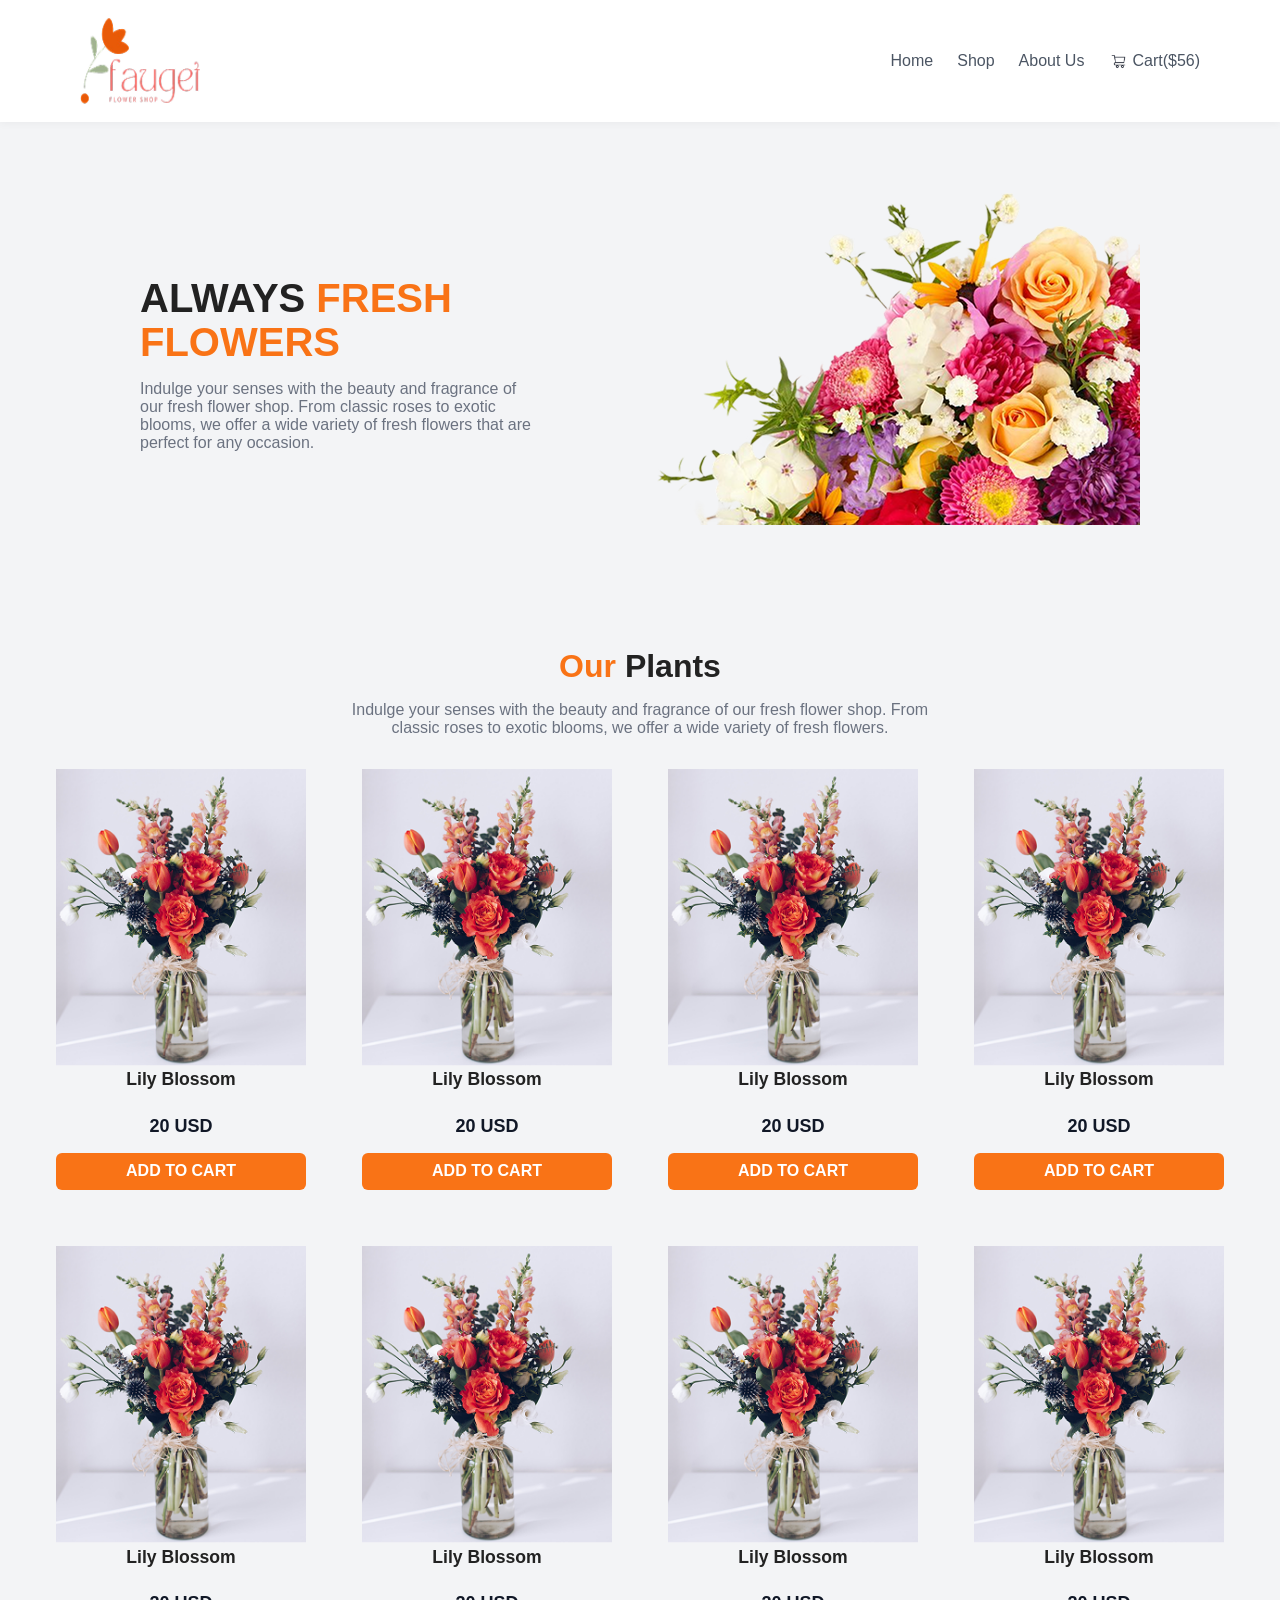
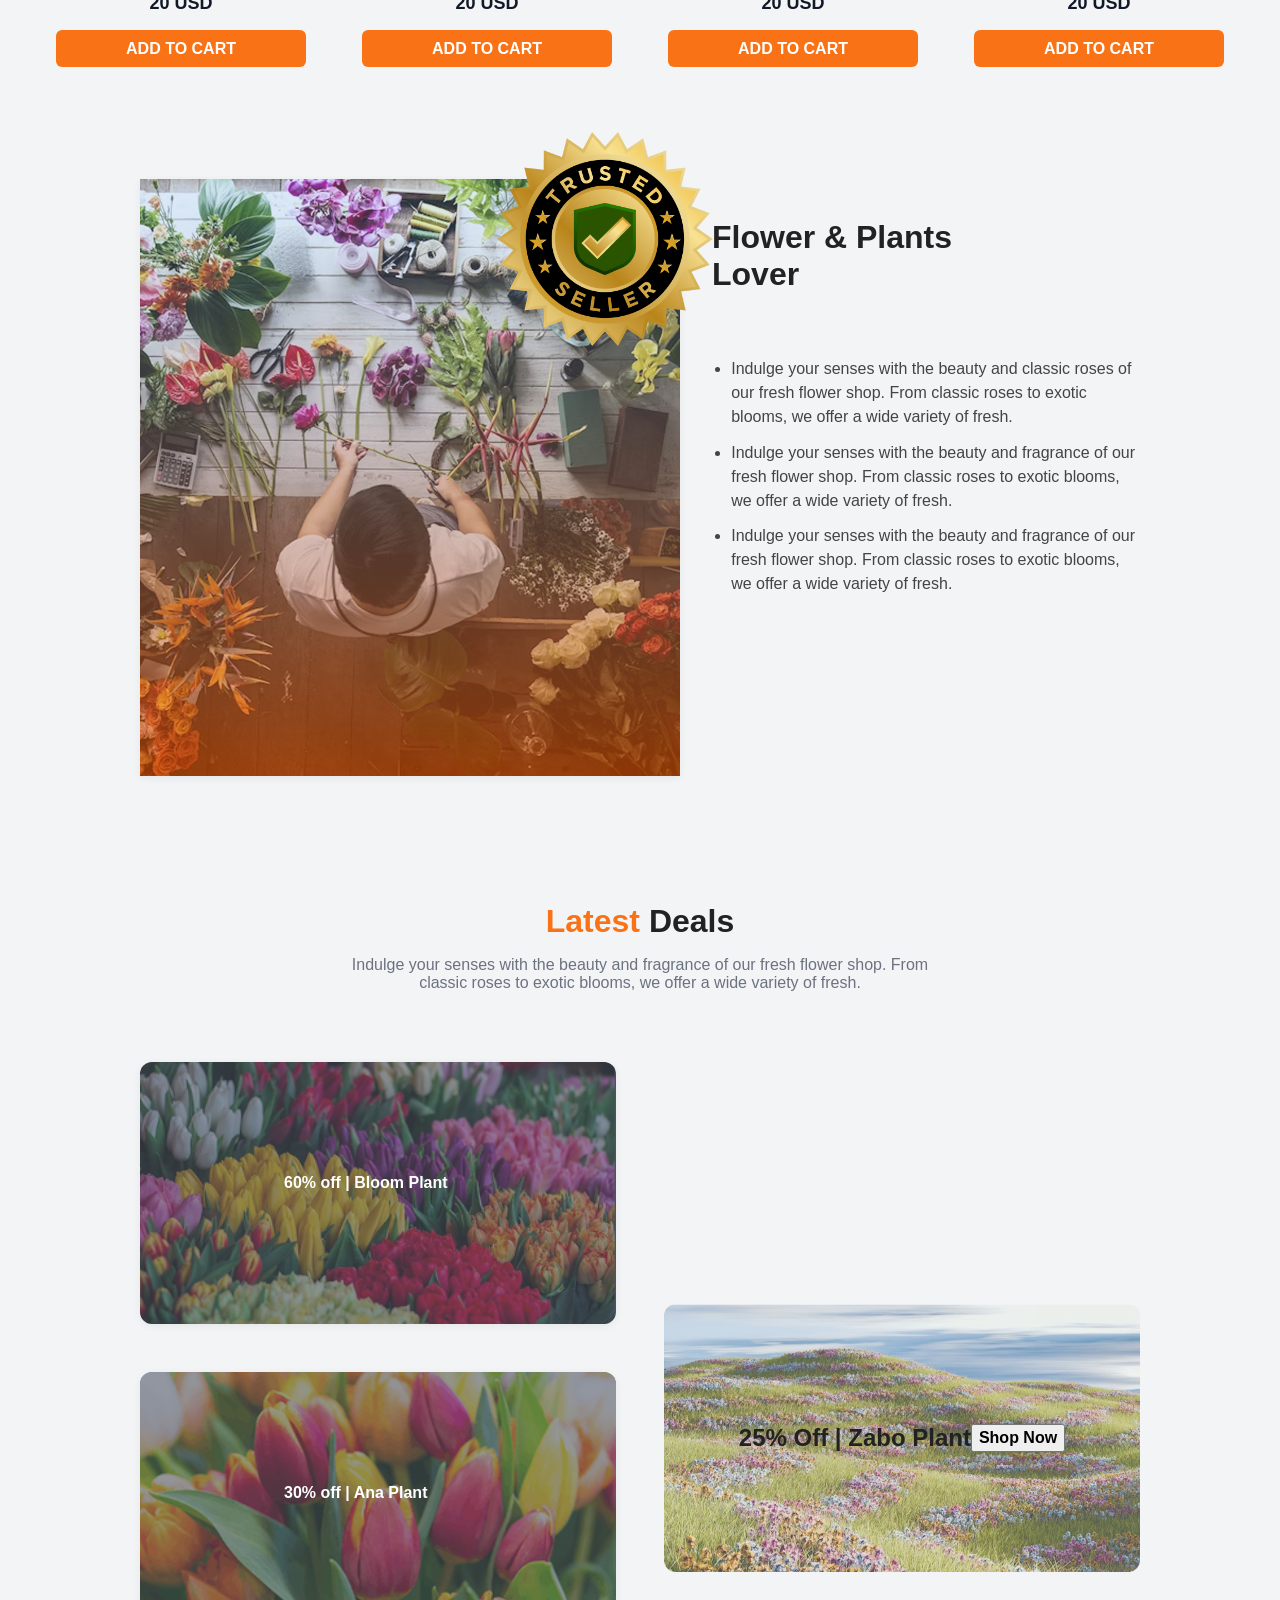
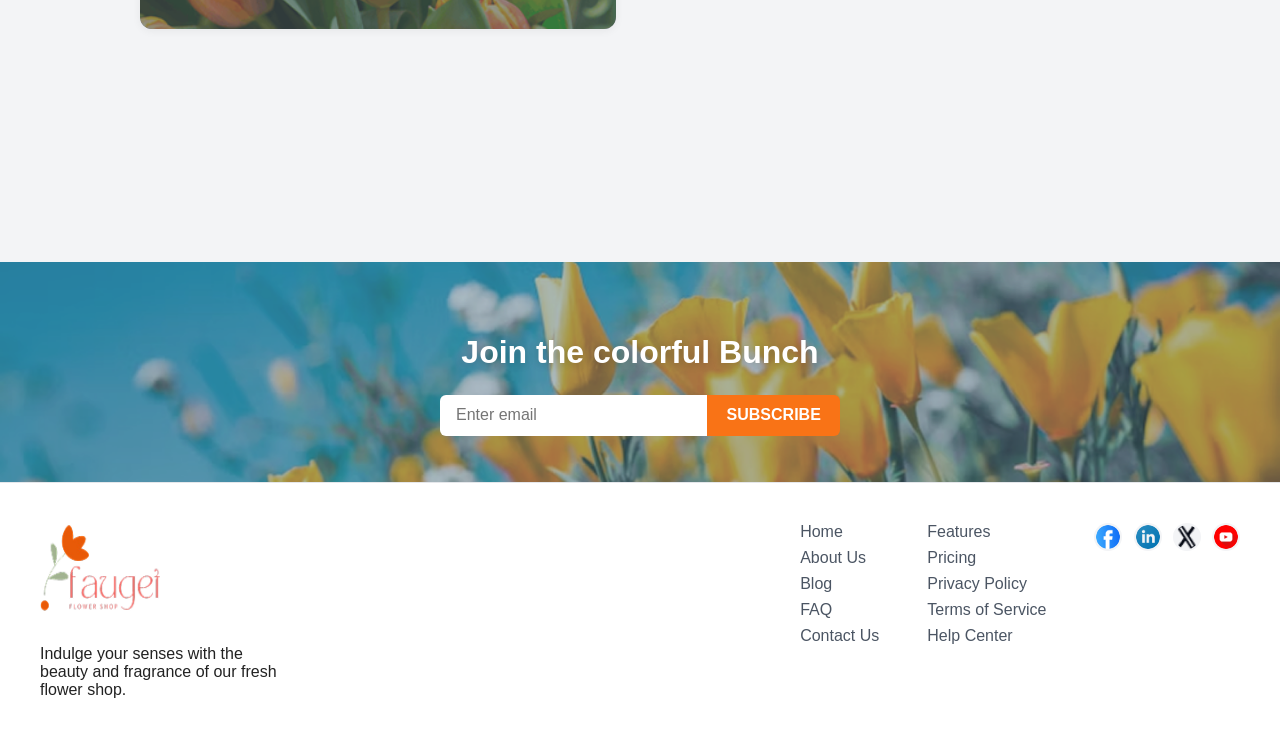
<file: index.html>
<!DOCTYPE html>
<html lang="en">
<head>
    <meta charset="UTF-8">
    <meta name="viewport" content="width=device-width, initial-scale=1.0">
    <title>Flower Shop</title>
    <link href="https://fonts.googleapis.com/css2?family=Poppins:wght@400;600;700&display=swap" rel="stylesheet">
    <link rel="stylesheet" href="new.css">
</head>
<body>
    <!-- Navbar -->
    <header class="navbar">
        <div class="navbar-container">
            <div class="logo-wrap">
                <img src="assets/logo.png" alt="Logo" class="logo-img">
            </div>
            <nav class="nav-menu">
                <a>Home</a>
                <a>Shop</a>
                <a>About Us</a>
                <a class="cart-link">
                    <img src="assets/cart.png" class="cart-icon">
                    Cart($56)
                </a>
            </nav>
        </div>
    </header>

    <!-- Banner/Hero Section -->
    <section class="banner">
        <div class="banner-content">
            <h1>
                ALWAYS <span class="highlight">FRESH</span><br>
                <span class="highlight">FLOWERS</span>
            </h1>
            <p>
                Indulge your senses with the beauty and fragrance of our fresh flower shop. From classic roses to exotic blooms, we offer a wide variety of fresh flowers that are perfect for any occasion.
            </p>
        </div>
        <div class="banner-image">
            <img src="assets/hero-flower.png" alt="Flower Arrangement">
        </div>
    </section>

    <!-- Plants Section -->
    <section class="plants-section">
        <h2><span class="highlight">Our</span> Plants</h2>
        <p class="plants-subtitle">
            Indulge your senses with the beauty and fragrance of our fresh flower shop. From <br> classic roses to exotic blooms, we offer a wide variety of fresh flowers.
        </p>
        <div class="plants-grid">
            <!-- 8 Product Cards -->
            <div class="product-card">
                <img src="assets/sample-flower-image.png" alt="Lily Blossom">
                <h3>Lily Blossom</h3>
                <p class="price">20 USD</p>
                <div class="add-to-cart-wrap">
                    <button>Add to Cart</button>
                </div>
            </div>
            <div class="product-card">
                <img src="assets/sample-flower-image.png" alt="Lily Blossom">
                <h3>Lily Blossom</h3>
                <p class="price">20 USD</p>
                <div class="add-to-cart-wrap">
                    <button>Add to Cart</button>
                </div>
            </div>
            <div class="product-card">
                <img src="assets/sample-flower-image.png" alt="Lily Blossom">
                <h3>Lily Blossom</h3>
                <p class="price">20 USD</p>
                <div class="add-to-cart-wrap">
                    <button>Add to Cart</button>
                </div>
            </div>
            <div class="product-card">
                <img src="assets/sample-flower-image.png" alt="Lily Blossom">
                <h3>Lily Blossom</h3>
                <p class="price">20 USD</p>
                <div class="add-to-cart-wrap">
                    <button>Add to Cart</button>
                </div>
            </div>
            <div class="product-card">
                <img src="assets/sample-flower-image.png" alt="Lily Blossom">
                <h3>Lily Blossom</h3>
                <p class="price">20 USD</p>
                <div class="add-to-cart-wrap">
                    <button>Add to Cart</button>
                </div>
            </div>
            <div class="product-card">
                <img src="assets/sample-flower-image.png" alt="Lily Blossom">
                <h3>Lily Blossom</h3>
                <p class="price">20 USD</p>
                <div class="add-to-cart-wrap">
                    <button>Add to Cart</button>
                </div>
            </div>
            <div class="product-card">
                <img src="assets/sample-flower-image.png" alt="Lily Blossom">
                <h3>Lily Blossom</h3>
                <p class="price">20 USD</p>
                <div class="add-to-cart-wrap">
                    <button>Add to Cart</button>
                </div>
            </div>
            <div class="product-card">
                <img src="assets/sample-flower-image.png" alt="Lily Blossom">
                <h3>Lily Blossom</h3>
                <p class="price">20 USD</p>
                <div class="add-to-cart-wrap">
                    <button>Add to Cart</button>
                </div>
            </div>
        </div>
    </section>

    <!-- Flower & Plants Lover Section -->
    <section class="lover-section">
        <div class="lover-container">
            <div class="lover-img-wrap">
                <img src="assets/flower-store.png" alt="Flower Shop" class="lover-img">
                <img src="assets/trusted-badge.png" alt="Badge" class="lover-badge">
            </div>
            <div class="lover-content">
                <h3 class="fonted">Flower & Plants <br>Lover</h3>
                <ul>
                    <li>Indulge your senses with the beauty and classic roses of our fresh flower shop. From classic roses to exotic blooms, we offer a wide variety of fresh.</li>
                    <li>Indulge your senses with the beauty and fragrance of our fresh flower shop. From classic roses to exotic blooms, we offer a wide variety of fresh.</li>
                    <li>Indulge your senses with the beauty and fragrance of our fresh flower shop. From classic roses to exotic blooms, we offer a wide variety of fresh.</li>
                </ul>
            </div>
        </div>
    </section>

    <!-- Latest Deals Section -->
    <section class="deals-section">
        <h2><span class="highlight">Latest</span> Deals</h2>
        <p class="deals-subtitle">
            Indulge your senses with the beauty and fragrance of our fresh flower shop. From <br>classic roses to exotic blooms, we offer a wide variety of fresh.
        </p>
        <br>
        <br>
        <br>
        <div class="deals-grid">
            <div class="deal-card">
                <img src="assets/deal-bloom.png">
                <span>60% off | Bloom Plant</span>
                
                
            </div>
            <div class="deal-card-large">
                <img src="assets/deal-zabo.png">
                <div class="deal-overlay">
                    <span>25% Off | Zabo Plant</span>
                    <button class="new_btn">Shop Now</button>
                </div>
            </div>
            <div class="deal-card">
                <img src="assets/deal-ana.png">
                <span>30% off | Ana Plant</span>
                
                
            </div>
        </div>
    </section>

    <!-- Join Section -->
    <section class="join-section">
        <div class="join-bg"></div>
        <div class="join-content">
            <h2>Join the colorful Bunch</h2>
            <form class="join-form">
                <input type="email" placeholder="Enter email">
                <button type="submit">Subscribe</button>
            </form>
        </div>
    </section>

    <!-- Footer -->
    <footer class="footer">
        <div class="footer-container">
            <div class="footer-brand">
                <img src="assets/logo.png" alt="Logo" class="footer-logo">
                <p>Indulge your senses with the <br> beauty and fragrance of our fresh <br> flower shop.</p>
            </div>
            <div class="footer-links">
                <div>
                    <ul>
                        <li><a>Home</a></li>
                        <li><a>About Us</a></li>
                        <li><a>Blog</a></li>
                        <li><a>FAQ</a></li>
                        <li><a>Contact Us</a></li>
                    </ul>
                </div>
                <div>
                    <ul>
                        <li><a>Features</a></li>
                        <li><a>Pricing</a></li>
                        <li><a>Privacy Policy</a></li>
                        <li><a>Terms of Service</a></li>
                        <li><a>Help Center</a></li>
                    </ul>
                </div>
                <div>
                    <div class="footer-social">
                        <a href="#"><img src="assets/icon-facebook.png" alt="Facebook"></a>
                        <a href="#"><img src="assets/icon-linkedin.png" alt="LinkedIn"></a>
                        <a href="#"><img src="assets/icon-twitter.png" alt="Twitter"></a>
                        <a href="#"><img src="assets/icon-youtube.png" alt="YouTube"></a>
                    </div>
                </div>
            </div>
        </div>
    </footer>
</body>
</html>
</file>
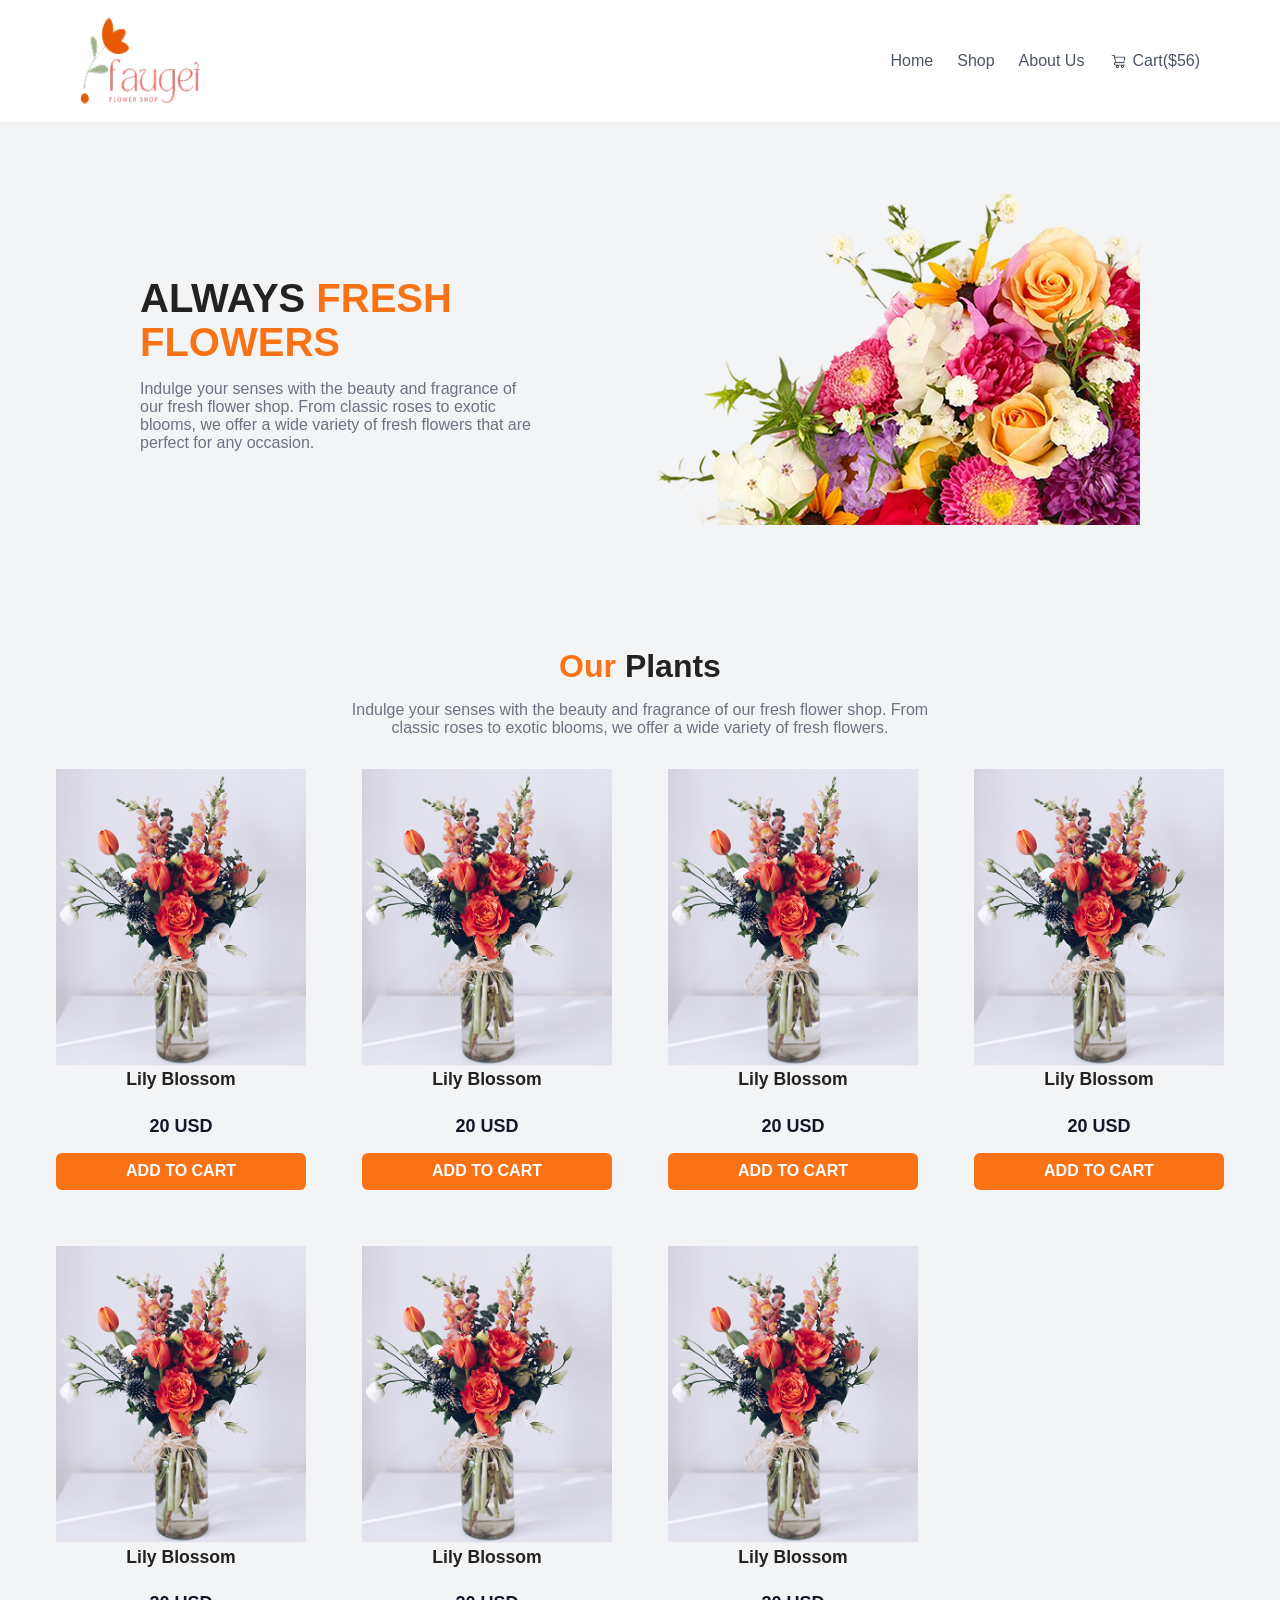
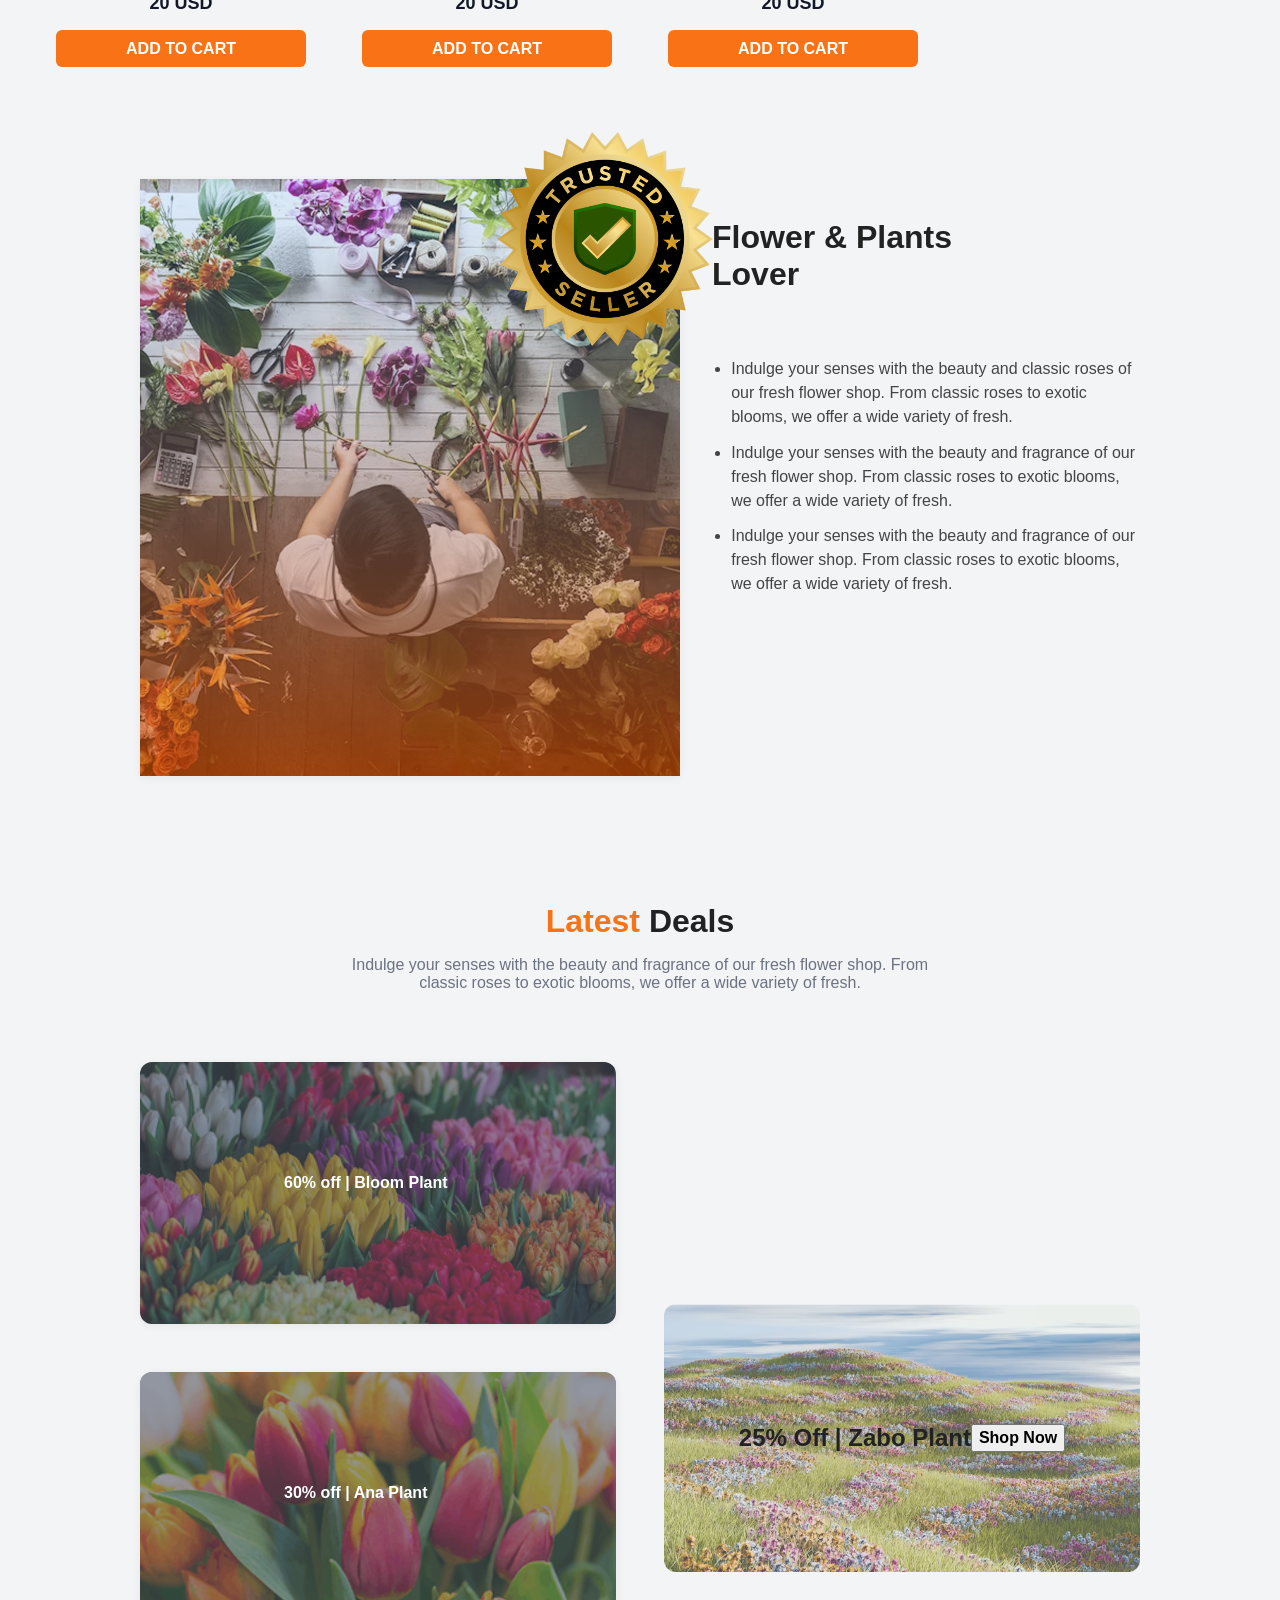
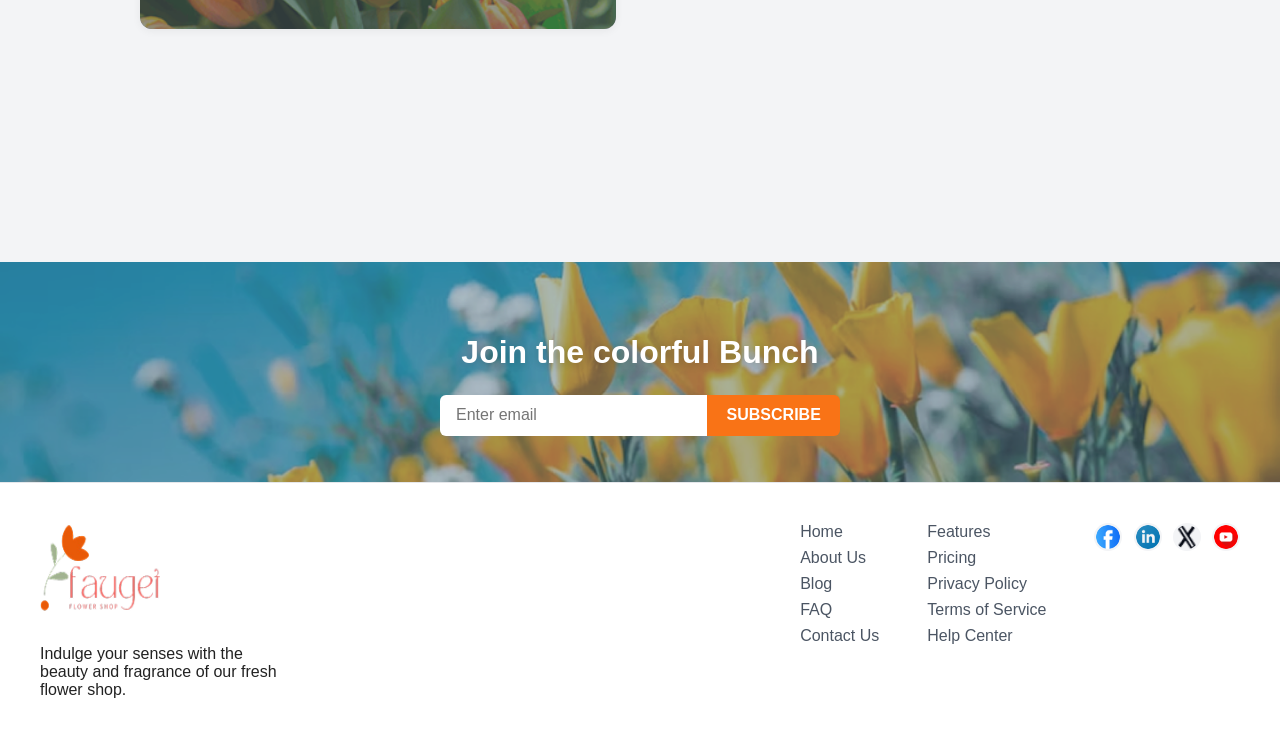
<file: new.html>
<!DOCTYPE html>
<html lang="en">
<head>
    <meta charset="UTF-8">
    <meta name="viewport" content="width=device-width, initial-scale=1.0">
    <title>Flower Shop</title>
    <link href="https://fonts.googleapis.com/css2?family=Poppins:wght@400;600;700&display=swap" rel="stylesheet">
    <link rel="stylesheet" href="new.css">
</head>
<body>
    <!-- Navbar -->
    <header class="navbar">
        <div class="navbar-container">
            <div class="logo-wrap">
                <img src="assets/logo.png" alt="Logo" class="logo-img">
            </div>
            <nav class="nav-menu">
                <a>Home</a>
                <a>Shop</a>
                <a>About Us</a>
                <a class="cart-link">
                    <img src="assets/cart.png" class="cart-icon">
                    Cart($56)
                </a>
            </nav>
        </div>
    </header>

    <!-- Banner/Hero Section -->
    <section class="banner">
        <div class="banner-content">
            <h1>
                ALWAYS <span class="highlight">FRESH</span><br>
                <span class="highlight">FLOWERS</span>
            </h1>
            <p>
                Indulge your senses with the beauty and fragrance of our fresh flower shop. From classic roses to exotic blooms, we offer a wide variety of fresh flowers that are perfect for any occasion.
            </p>
        </div>
        <div class="banner-image">
            <img src="assets/hero-flower.png" alt="Flower Arrangement">
        </div>
    </section>

    <!-- Plants Section -->
    <section class="plants-section">
        <h2><span class="highlight">Our</span> Plants</h2>
        <p class="plants-subtitle">
            Indulge your senses with the beauty and fragrance of our fresh flower shop. From <br> classic roses to exotic blooms, we offer a wide variety of fresh flowers.
        </p>
        <div class="plants-grid">
            <!-- 8 Product Cards -->
            <div class="product-card">
                <img src="assets/sample-flower-image.png" alt="Lily Blossom">
                <h3>Lily Blossom</h3>
                <p class="price">20 USD</p>
                <div class="add-to-cart-wrap">
                    <button>Add to Cart</button>
                </div>
            </div>
            <div class="product-card">
                <img src="assets/sample-flower-image.png" alt="Lily Blossom">
                <h3>Lily Blossom</h3>
                <p class="price">20 USD</p>
                <div class="add-to-cart-wrap">
                    <button>Add to Cart</button>
                </div>
            </div>
            <div class="product-card">
                <img src="assets/sample-flower-image.png" alt="Lily Blossom">
                <h3>Lily Blossom</h3>
                <p class="price">20 USD</p>
                <div class="add-to-cart-wrap">
                    <button>Add to Cart</button>
                </div>
            </div>
            


            
            <div class="product-card">
                <img src="assets/sample-flower-image.png" alt="Lily Blossom">
                <h3>Lily Blossom</h3>
                <p class="price">20 USD</p>
                <div class="add-to-cart-wrap">
                    <button>Add to Cart</button>
                </div>
            </div>
            <div class="product-card">
                <img src="assets/sample-flower-image.png" alt="Lily Blossom">
                <h3>Lily Blossom</h3>
                <p class="price">20 USD</p>
                <div class="add-to-cart-wrap">
                    <button>Add to Cart</button>
                </div>
            </div>
            <div class="product-card">
                <img src="assets/sample-flower-image.png" alt="Lily Blossom">
                <h3>Lily Blossom</h3>
                <p class="price">20 USD</p>
                <div class="add-to-cart-wrap">
                    <button>Add to Cart</button>
                </div>
            </div>
            <div class="product-card">
                <img src="assets/sample-flower-image.png" alt="Lily Blossom">
                <h3>Lily Blossom</h3>
                <p class="price">20 USD</p>
                <div class="add-to-cart-wrap">
                    <button>Add to Cart</button>
                </div>
            </div>
        </div>
    </section>

    <!-- Flower & Plants Lover Section -->
    <section class="lover-section">
        <div class="lover-container">
            <div class="lover-img-wrap">
                <img src="assets/flower-store.png" alt="Flower Shop" class="lover-img">
                <img src="assets/trusted-badge.png" alt="Badge" class="lover-badge">
            </div>
            <div class="lover-content">
                <h3 class="fonted">Flower & Plants <br>Lover</h3>
                <ul>
                    <li>Indulge your senses with the beauty and classic roses of our fresh flower shop. From classic roses to exotic blooms, we offer a wide variety of fresh.</li>
                    <li>Indulge your senses with the beauty and fragrance of our fresh flower shop. From classic roses to exotic blooms, we offer a wide variety of fresh.</li>
                    <li>Indulge your senses with the beauty and fragrance of our fresh flower shop. From classic roses to exotic blooms, we offer a wide variety of fresh.</li>
                </ul>
            </div>
        </div>
    </section>

    <!-- Latest Deals Section -->
    <section class="deals-section">
        <h2><span class="highlight">Latest</span> Deals</h2>
        <p class="deals-subtitle">
            Indulge your senses with the beauty and fragrance of our fresh flower shop. From <br>classic roses to exotic blooms, we offer a wide variety of fresh.
        </p>
        <br>
        <br>
        <br>
        <div class="deals-grid">
            <div class="deal-card">
                <img src="assets/deal-bloom.png">
                <span>60% off | Bloom Plant</span>
                
                
            </div>
            <div class="deal-card-large">
                <img src="assets/deal-zabo.png">
                <div class="deal-overlay">
                    <span>25% Off | Zabo Plant</span>
                    <button class="new_btn">Shop Now</button>
                </div>
            </div>
            <div class="deal-card">
                <img src="assets/deal-ana.png">
                <span>30% off | Ana Plant</span>
                
                
            </div>
        </div>
    </section>

    <!-- Join Section -->
    <section class="join-section">
        <div class="join-bg"></div>
        <div class="join-content">
            <h2>Join the colorful Bunch</h2>
            <form class="join-form">
                <input type="email" placeholder="Enter email">
                <button type="submit">Subscribe</button>
            </form>
        </div>
    </section>

    <!-- Footer -->
    <footer class="footer">
        <div class="footer-container">
            <div class="footer-brand">
                <img src="assets/logo.png" alt="Logo" class="footer-logo">
                <p>Indulge your senses with the <br> beauty and fragrance of our fresh <br> flower shop.</p>
            </div>
            <div class="footer-links">
                <div>
                    <ul>
                        <li><a>Home</a></li>
                        <li><a>About Us</a></li>
                        <li><a>Blog</a></li>
                        <li><a>FAQ</a></li>
                        <li><a>Contact Us</a></li>
                    </ul>
                </div>
                <div>
                    <ul>
                        <li><a>Features</a></li>
                        <li><a>Pricing</a></li>
                        <li><a>Privacy Policy</a></li>
                        <li><a>Terms of Service</a></li>
                        <li><a>Help Center</a></li>
                    </ul>
                </div>
                <div>
                    <div class="footer-social">
                        <a href="#"><img src="assets/icon-facebook.png" alt="Facebook"></a>
                        <a href="#"><img src="assets/icon-linkedin.png" alt="LinkedIn"></a>
                        <a href="#"><img src="assets/icon-twitter.png" alt="Twitter"></a>
                        <a href="#"><img src="assets/icon-youtube.png" alt="YouTube"></a>
                    </div>
                </div>
            </div>
        </div>
    </footer>
</body>
</html>
</file>
<file: new.css>
body {
    margin: 0;
    font-family: 'Poppins', Arial, sans-serif;
    font-family: 'Segoe UI', Arial, sans-serif;
    background: #f3f4f6;
    color: #222;
}

/* Navbar */
.navbar {
    background: #fff;
    box-shadow: 0 2px 8px rgba(0,0,0,0.04);
    padding: 1rem 0;
}
.navbar-container {
    max-width: 1120px;
    margin: 0 auto;
    display: flex;
    align-items: center;
    justify-content: space-between;
    padding: 0 1rem;
}
.logo-wrap {
    display: flex;
    align-items: center;
}
.logo-img {
    height: 90px;
    width: 120px;
}
.nav-menu {
    display: flex;
    align-items: center;
    gap: 1.5rem;
}
.nav-menu a {
    color: #4b5563;
    text-decoration: none;;
    font-size: 1rem;
}
.nav-menu a:hover {
    color: #111827;
}
.cart-link {
    color:#111827;
    display: flex;
    align-items: center;
    gap: 0.25rem;
}
.cart-icon {
    width: 20px;
    height: 20px;
    object-fit: contain;
    display: inline-block;
}
/* Banner */
.banner {
    max-width: 1000px;
    margin: 0 auto;
    display: flex;
    align-items: stretch;
    justify-content: space-between;
    padding: 3rem 1rem 3rem 1rem;
    gap: 2rem;
}
.banner-content {
    flex: 1;
    display: flex;
    flex-direction: column;
    justify-content: center;
}
.banner-content h1 {
    font-size: 2.5rem;
    font-weight: bold;
    margin-bottom: 1rem;
    text-align: left;
    line-height: 1.1;
}
.banner-content .highlight {
    color: #f97316;
}
.banner-content p {
    color: #6b7280;
    max-width: 400px;
    text-align: left;
    margin: 0;
}
.banner-image {
    display: flex;
    align-items: center;
    justify-content: center;
}

/* Plants Section */
.plants-section {
    max-width: 1200px;
    margin: 0 auto;
    padding: 3rem 1rem;
}
.plants-section h2 {
    font-size: 2rem;
    font-weight: bold;
    text-align: center;
    margin-bottom: 0.5rem;
}
.plants-section .highlight {
    color: #f97316;
}
.plants-subtitle {
    text-align: center;
    color: #6b7280;
}
.plants-grid {
    display: grid;
    grid-template-columns: repeat(4, 1fr);
    gap: 1.5rem;
}
.product-card {
    padding: 1rem;
    text-align: center;
    display: flex;
    flex-direction: column;
    min-height: 420px;
}
.product-card img {
    width: 100%;
    height: fit-content;
}
.product-card h3 {
    margin-top: 0.1rem;
    font-size: 1.1rem;
    font-weight: 600;
}
.product-card .price {
    color: #111827;
    font-weight: bold;
    font-size: large;
    margin: 0.5rem 0;
}
.add-to-cart-wrap {
    margin-top: auto;
}
.add-to-cart-wrap button {
    margin-top: 0.5rem;
    background: #f97316;
    color: #fff;
    border: none;
    border-radius: 6px;
    padding: 0.6rem 0;
    font-weight: bold;
    text-transform: uppercase;
    width: 100%;
    font-size: 1rem;
}
.add-to-cart-wrap button:hover {
    background: #ea580c;
}

/* Lover Section */
.lover-section {
    max-width: 1000px;
    margin: 0 auto;
    padding: 3rem 1rem;
}
.lover-container {
    display: flex;
    align-items: flex-start;
    gap: 2rem;
}
.lover-img-wrap {
    position: relative;
}
.lover-img {
    width: 100%;
    box-shadow: 0 2px 8px rgba(0,0,0,0.06);
}
.lover-badge {
    position: absolute;
    top: -90px;
    right: -75px;
    width: 300px;
    height: 300px;
}
.lover-content {
    flex: 2;
    padding-top: 0.5rem;
}
.fonted {
    font-size:xx-large;
    font-weight: bold;
    margin-bottom: 4rem;
}
.lover-content ul {
    padding-left: 1.2rem;
    color: #444;
}
.lover-content li {
    margin-bottom: 0.7rem;
    line-height: 1.5;
}

/* Deals Section */
.deals-section {
    max-width: 1000px;
    margin: 0 auto;
    padding: 3rem 1rem;
}
.deals-section h2 {
    font-size: 2rem;
    font-weight: bold;
    text-align: center;
    margin-bottom: 0.5rem;
}
.highlight {
    color: #f97316;
}
.deals-subtitle {
    text-align: center;
    color: #6b7280;
}
.deals-grid {
    display: grid;
    grid-template-columns: 1fr 1fr;
    gap: 3rem;
}
.deal-card {
    background: #4b5563;
    border-radius: 12px;
    box-shadow: 0 2px 8px rgba(0,0,0,0.06);
    position: relative;
    display: flex;
    overflow: hidden;
}
.deal-card img {
    width: 100%;
    height: fit-content;
    object-fit: cover;
    display: block;
    border-radius: 12px;
    opacity: 0.4;
}
.deal-card span {
    position: absolute;
    display: flex;
    align-items: center;
    color: white;
    font-size: xx-large;
    font-weight: bold;
    padding: 7rem 9rem;
    border-radius: 6px;
    font-size: 1rem;
}
.deal-card-large {
    grid-row: span 5;
    min-height: 260px;
    position: inherit;
    display: flex;
    align-items: center;
    justify-content: center;
}
.deal-card-large .deal-overlay {
    position: absolute;
    font-size:x-large;
    font-weight: bold;
}
.deal-card-large img {
    opacity: 0.7;
    width: 100%;
    border-radius: 12px;
}
.deal-overlay {
    border-radius: 12px;
    box-shadow: 0 2px 8px rgba(0,0,0,0.06);
    position: relative;
    display: flex;
}
.deal-overlay button {
    font-weight: bold;
    font-size: 1rem;
    position: relative;
}

/* Join Section */
.join-section {
    position: relative;
    margin: 0;
    padding: 0;
    min-height: 220px;
    display: flex;
    align-items: center;
    justify-content: center;
}
.join-bg {
    background: url("assets/news-letter-bg.png") center/cover no-repeat;
    background-size:cover;
    position: absolute;
    width: 100%;
    height: 100%;
    opacity: 0.85;
}
.join-content {
    position: relative;
    z-index: 2;
    width: 100%;
    max-width: 700px;
    margin: 0 auto;
    text-align: center;
    padding: 2.5rem 1rem;
}
.join-content h2 {
    color: #fff;
    font-size: 2rem;
    font-weight: bold;
    margin-bottom: 1.5rem;
    text-shadow: 0 2px 8px rgba(0,0,0,0.2);
}
.join-form {
    display: flex;
    justify-content: center;
    align-items: center;
    max-width: 400px;
    margin: 0 auto;
}
.join-form input{
    width: 320px;
    max-width: 100%;
    flex: 1;
    padding: 0.7rem 1rem;
    border-radius: 6px 0 0 6px;
    border: none;
    font-size: 1rem;
    outline: none;
}
.join-form button {
    padding: 0.7rem 1.2rem;
    border-radius: 0 6px 6px 0;
    border: none;
    background: #f97316;
    color: #fff;
    font-weight: bold;
    text-transform: uppercase;
    cursor: pointer;
    font-size: 1rem;
}
.join-form button:hover {
    background: #ea580c;
}

/* Footer */
.footer {
    background: #fff;
    padding: 2.5rem 1rem 1rem 1rem;
    border-top: 1px solid #e5e7eb;
}
.footer-container {
    max-width: 1200px;
    margin: 0 auto;
    display: flex;
    flex-wrap: wrap;
    justify-content: space-between;
    gap: 2rem;
}
.footer-brand {
    flex: 1 1 220px;
    display: flex;
    flex-direction: column;
    align-items: flex-start;
    gap: 1rem;
}
.footer-logo {
    height: 90px;
    width: 120px;
}
.footer-links {
    flex: 2 1 400px;
    display: flex;
    gap: 3rem;
    justify-content: flex-end;
}
.footer-links h4 {
    font-size: 1.1rem;
    font-weight: bold;
    margin-bottom: 0.5rem;
}
.footer-links ul {
    list-style: none;
    padding: 0;
    margin: 0 0 1rem 0;
}
.footer-links li {
    margin-bottom: 0.5rem;
}
.footer-links a {
    color: #4b5563;
    text-decoration: none;
    transition: color 0.2s;
}
.footer-links a:hover {
    color: #f97316;
}
.footer-social {
    display: flex;
    gap: 0.7rem;
}
.footer-social img {
    width: 24px;
    height: 24px;
    border-radius: 50%;
    background: #f3f4f6;
    padding: 2px;
}
.footer-social img:hover {
    background: slategray;
}

/* Responsive Styles */
@media (max-width: 1023px) {
    .plants-grid {
        grid-template-columns: repeat(2, 1fr);
    }
    .deals-grid {
        grid-template-columns: 1fr;
        gap: 1rem;
    }
    .lover-container {
        flex-direction: column;
        gap: 1.5rem;
        align-items: stretch;
    }
}
@media (max-width: 767px) {
    .navbar-container {
        padding: 0 0.5rem;
    }
    .nav-menu {
        display: none;
    }
    .mobile-cart {
        display: flex;
    }
    .banner {
        flex-direction: column-reverse;
        gap: 1.5rem;
        padding: 2rem 0.5rem;
    }
    .banner-content h1 {
        font-size: 2rem;
    }
    .banner-image img {
        max-width: 100%;
    }
    .plants-section {
        padding: 2rem 0.5rem;
    }
    .plants-grid {
        gap: 1rem;
    }
    .product-card {
        grid-template-columns: repeat(1, 1fr);
        min-height: 360px;
        padding: 0.75rem;
    }
    .lover-section,
    .deals-section {
        padding: 2rem 0.5rem;
    }
    .footer-container {
        flex-direction: column;
        gap: 2rem;
        align-items: flex-start;
    }
    .footer-links {
        flex-direction: column;
        gap: 1.5rem;
        width: 100%;
    }
    .join-content h2 {
        font-size: 1.3rem;
    }
    .join-form {
        flex-direction: column;
        gap: 0.5rem;
    }
    .join-form input[type="email"], .join-form button {
        border-radius: 6px;
        width: 100%;
    }
}
</file>
